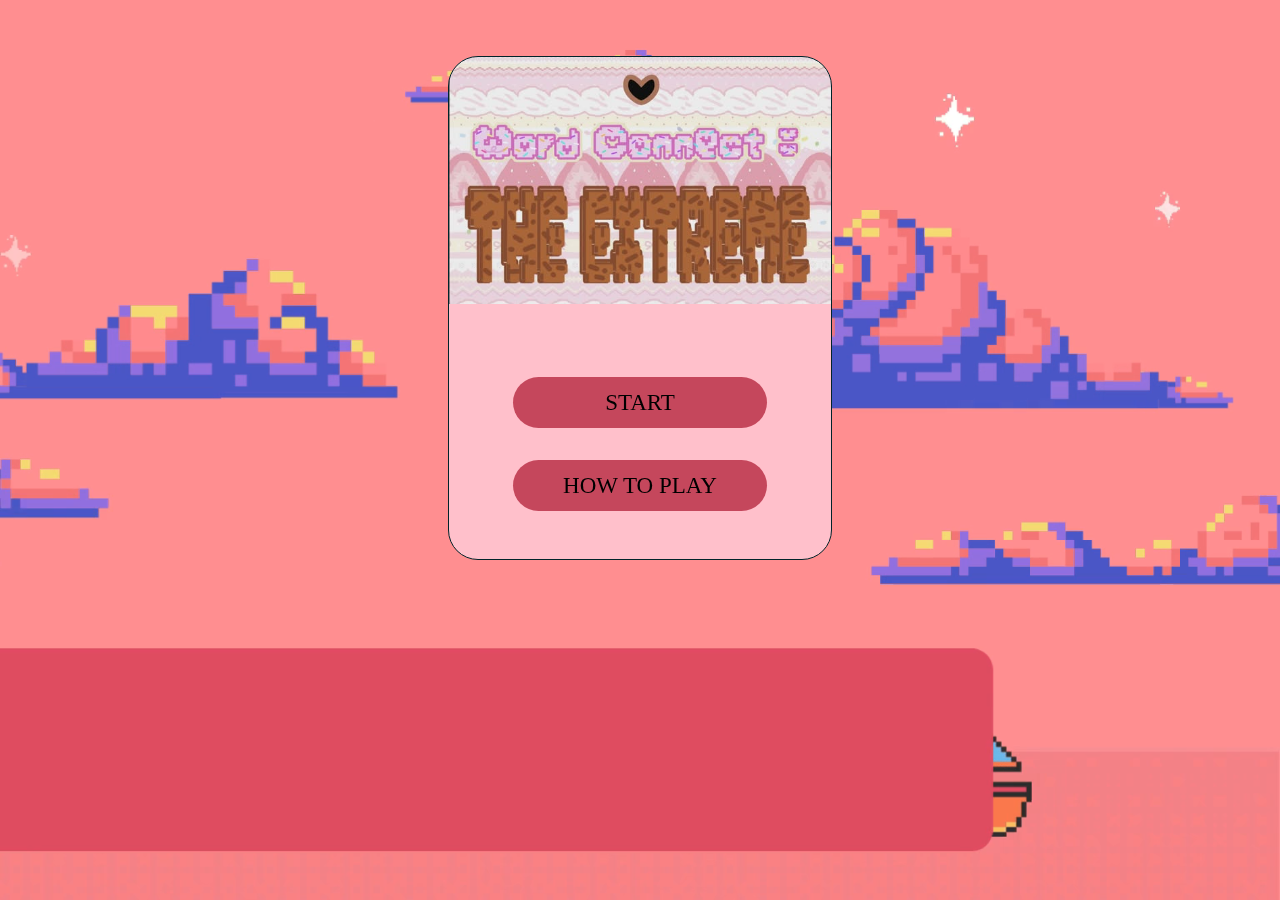
<file: index.html>
<!DOCTYPE html>
<html class="background">
    <head>
        <title>WORD CONNECT: THE EXTREME</title> 
        <meta charset="UFT-8">
        <meta name="author" content="Hyacinth">
        <link rel="stylesheet" href="style.css">
    </head>

    <header class="hp">

         <video autoplay muted loop id="myVideo">
            <source src="bg-vid.mp4.mp4" type="video/mp4">
        </video>


        <div class="ct-hp">
            <div id="hp-img"></div>
            <div class="game-name">
                <div class="btns">
                    <div class="play-button">
                        <div class="button-name"><a href="lvl1.html">START</a></div>
                    </div>
                    <div class="instruction-button">
                        <div class="button-name"><a href="intructions.html">HOW TO PLAY</a></div>
                    </div>
                </div>
            </div>
            
        </div>

        

    </header>

</html>
</file>
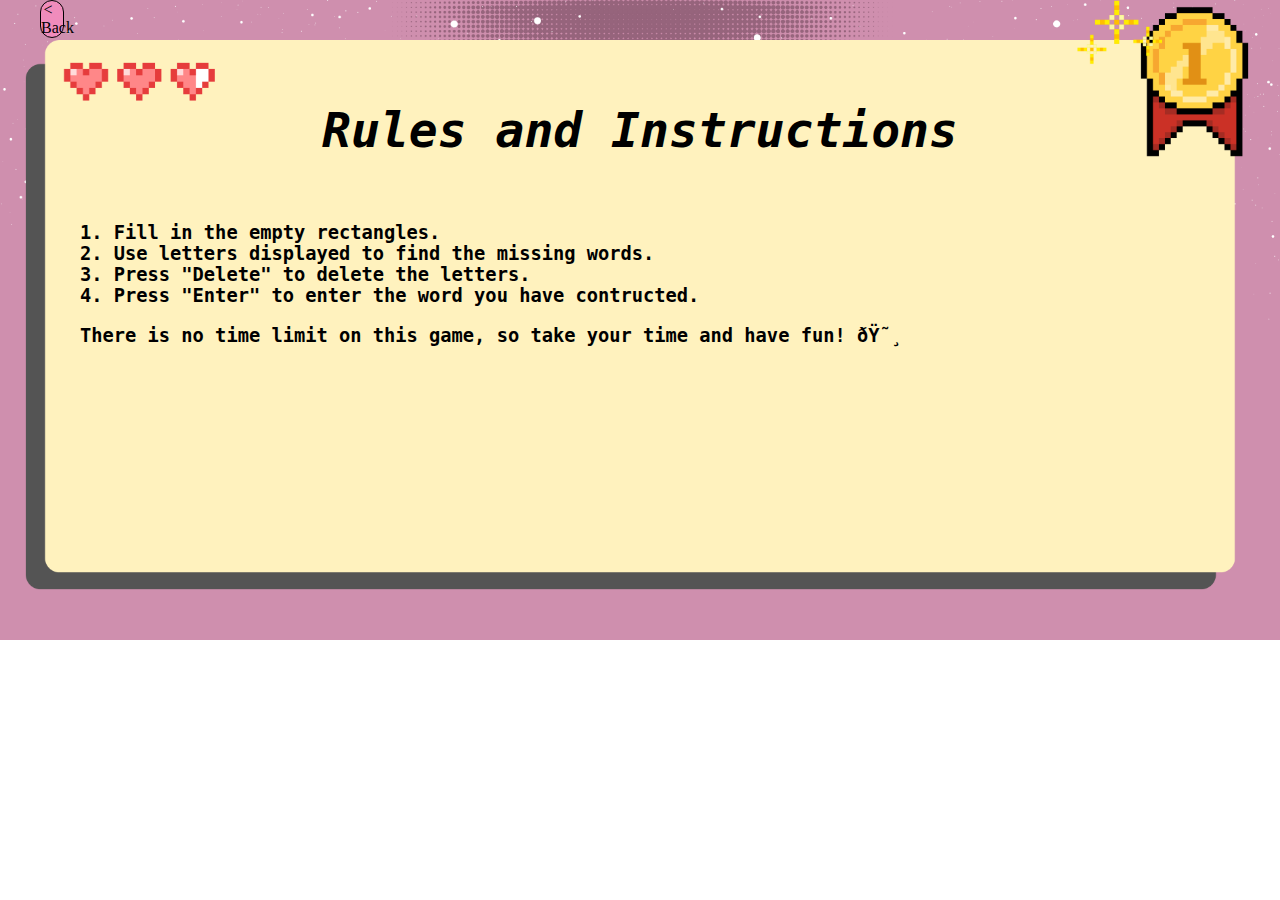
<file: intructions.html>
<!DOCTYPE html>
<html class="instructions">
    <head>
        <title>WORD CONNECT: THE EXTREME</title> 
        <meta charset="UFT-8">
        <meta name="author" content="Hyacinth">
        <link rel="stylesheet" href="style.css">
    </head>

    <header>

        <div class="back-button"><a href="index.html"> < Back</a></div>

        <div class="tp-instr">
            <h2>Rules and Instructions</h2>
        </div>
        <div class="rules">
            <h3 class="rule">1. Fill in the empty rectangles.</h3>
            <h3 class="rule">2. Use letters displayed to find the missing words.</h3>
            <h3 class="rule">3. Press "Delete" to delete the letters.</h3>
            <h3 class="rule">4. Press "Enter" to enter the word you have contructed.</h3>
            <br>

            <h3> There is no time limit on this game, so take your time and have fun!  😸</h3>
        </div>
    </header>

</html>
</file>
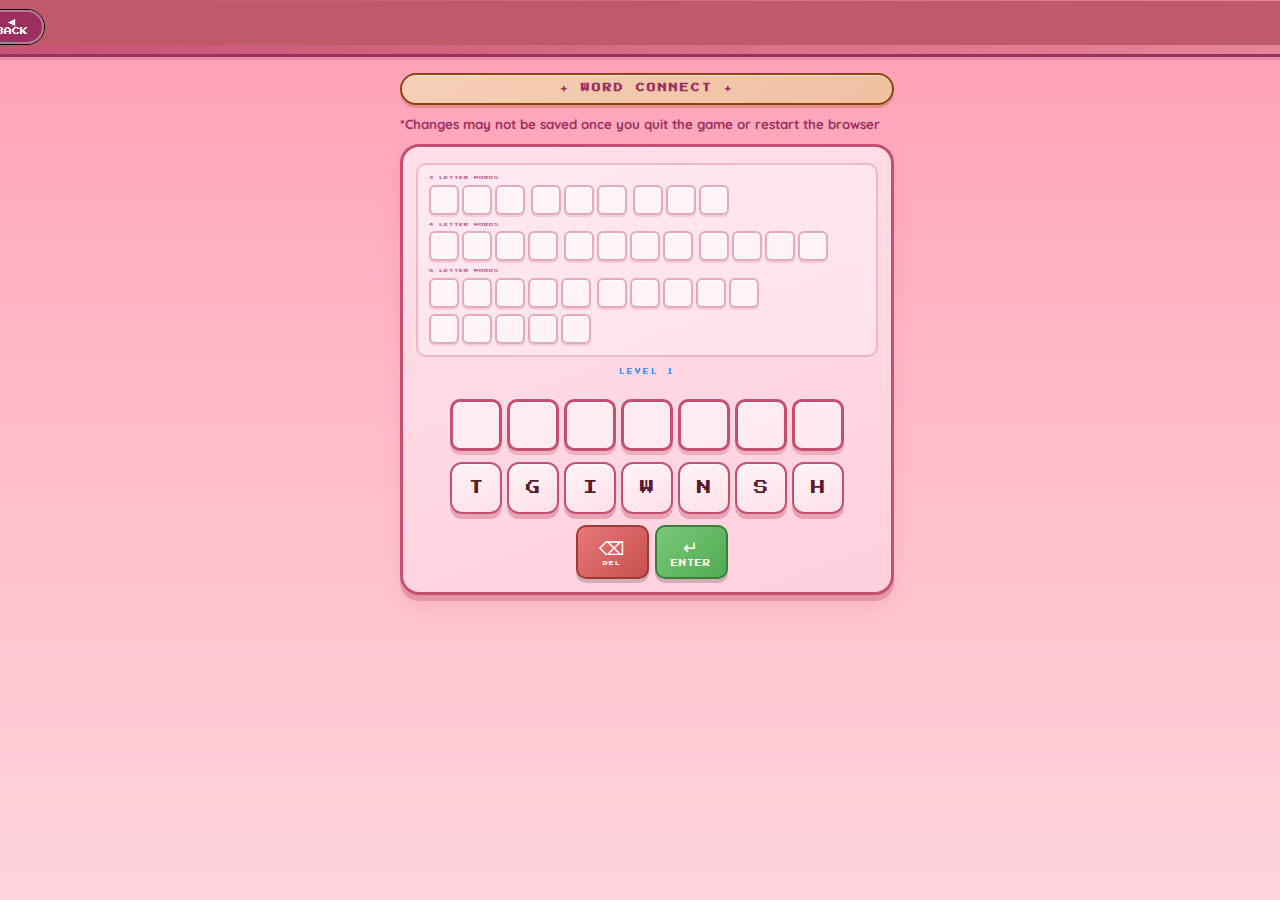
<file: lvl1.html>
<!DOCTYPE html>
<html class="lvl-bg">
<head>
  <title>WORD CONNECT: THE EXTREME</title>
  <meta charset="UTF-8">
  <meta name="viewport" content="width=device-width, initial-scale=1.0">
  <link href="https://fonts.googleapis.com/css2?family=Press+Start+2P&family=Quicksand:wght@500;700&display=swap" rel="stylesheet">
  <link rel="stylesheet" href="style.css">
</head>
<body>

  <nav>
    <div class="nav1">
      <div class="nav-btn"><a href="index.html">◀ BACK</a></div>
    </div>
    <button id="next-lvl-btn" class="next-btn" style="display: none;">NEXT LEVEL ▶</button>
  </nav>

  <div class="game-wrapper">
    <div class="pm-badge">
      <h3>✦ WORD CONNECT ✦</h3>
    </div>

    <h5 class="msg">*Changes may not be saved once you quit the game or restart the browser</h5>

    <div class="board-card">
      <div class="word-board" id="word-board"></div>
      <div id="msg-bar">tap letters to spell a word!</div>

      <div class="input-display" id="input-display">
        <div class="input-tile"></div>
        <div class="input-tile"></div>
        <div class="input-tile"></div>
        <div class="input-tile"></div>
        <div class="input-tile"></div>
        <div class="input-tile"></div>
        <div class="input-tile"></div>
      </div>

      <div class="letter-grid" id="letter-grid">
        </div>

      <div class="action-row">
        <button class="action-btn" id="delete-btn"><span class="icon">⌫</span>DEL</button>
        <button class="action-btn" id="enter-btn"><span class="icon">↵</span>ENTER</button>
      </div>
    </div>
  </div>

  <div id="victory-overlay" class="overlay">
    <div class="overlay-content">
      <h1>🎉 AMAZING! 🎉</h1>
      <p>You've conquered all levels!</p>
      <button class="play-again-btn" onclick="location.reload()">PLAY AGAIN</button>
    </div>
  </div>

  <script src="script.js"></script>
</body>
</html>
</file>
<file: style.css>
#myVideo {
  position: absolute;
  right: 0;
  bottom: 0;
  min-width: 100%;
  max-height: 100%;
  object-fit: fill;
}

.game-name{
    font-family: impact;
    color:aqua;
    text-align: center;
    position: relative;
    margin-top: 3.5rem;
    font-size: larger;
    opacity: 1; 
    padding-top: 2rem;
    padding-bottom: 3rem;
    margin-left: 28rem;
    margin-right: 28rem;
    border: 1px solid  rgb(1, 35, 41);
    border-radius: 30px;
    background-color: pink;
    background-image: url('hp-img.jpeg');
    background-repeat: no-repeat;
    background-size: contain;
    object-fit: fill;
}

.btns{
    margin-top: 18rem;
}
.play-button{
    font-family: cursive;
    color: rgb(0, 0, 0);
    font-style: none;
    text-align: center;
    position: relative;
    margin-top: 9rem;
    font-size: larger;
    background-color: rgb(197, 71, 92);
    border: none;
    border-radius: 30px;
    padding: 12px 30px;
    margin-left: 4rem;
    margin-right: 4rem;
    cursor: pointer;
    transition: 0.3s ease;

}

.instruction-button{
    font-family: cursive;
    color: rgb(0, 0, 0);
    font-style: none;
    text-align: center;
    position: relative;
    margin-top: 2rem;
    font-size: larger;
    background-color: rgb(197, 71, 92);
    border: none;
    border-radius: 30px;
    padding: 12px 30px;
    margin-left: 4rem;
    margin-right: 4rem;
    cursor: pointer;
    transition: 0.3s ease;

}

.play-button:hover,.instruction-button:hover{
    background: rgb(231, 127, 144);
    transform: scale(1.1);
}

.play-button a, .instruction-button a, .back-button a,.nav-btn a{
    color: black;
    text-decoration: none;
}


.nav1{
    background-color:rgb(192, 89, 107);
    width: 100%;
    padding-right: 1rem;
    padding-top: 0.5rem;
    margin-left: -0.5rem;
    margin-top: -0.5rem;

}

.nav-btn{
    font-family: cursive;
    font-size: 1rem;
    text-decoration: none;
    text-align: center;
    color: black;
    border: 1px black solid;
    border-radius: 2rem;
    background-color: rgb(212, 119, 134);
    margin-right: 77.5rem;
    margin-left: 1rem;
    padding-right: 0.5rem;
    cursor: pointer;
    transition: 0.3s ease;
}

.nav-btn:hover{
    background-color: rgb(155, 78, 91);
    transform: scale(1.1);
}

.lvl-name{
    font-family: monospace;
    font-style: oblique;
    text-align: center;
    background-color: rgb(212, 119, 134);
    margin-left: 36rem;
    margin-right: 36rem;
    margin-top: -2rem;
    padding-top: 0.2rem;
    padding-bottom: 0.1rem;
}

.instructions{
    background-image: url('bg-instructions.jpeg.png');
    background-repeat: no-repeat;
    background-size: cover;
    
}

.back-button{
    font-family: cursive;
    font-size: 1rem;
    text-decoration: none;
    text-align: center;
    color: black;
    border: 1px black solid;
    border-radius: 2rem;
    background-color: #f08cbc;
    margin-left: 2.5rem;
    margin-right: 76rem;
    padding-right: 0.5rem;
    cursor: pointer;
    transition: 0.3s ease;
}

.back-button:hover{
    background-color: #a7768d;
    transform: scale(1.0);
}

.rules{
    text-align: left;
    font-family: monospace;
    margin-left: 5rem;
    margin-top: 4rem;
    font-size: large;
}

.tp-instr{
    text-align: center;
    font-family: monospace;
    font-style: oblique;
    margin-top: 4rem;
    font-size: 2rem;
}

:root {
  --pink-light: #ffd6e0;
  --pink-mid: #e8879a;
  --pink-dark: #c45070;
  --pink-deep: #9b3060;
  --brown: #8b4513;
  --text-dark: #5a1a2a;
  --cell-empty: rgba(255,255,255,0.55);
  --cell-border: rgba(196,80,112,0.45);
}

* { 
  box-sizing: border-box; 
  margin: 0; 
  padding: 0; 
}

.lvl-bg {
  font-family: 'Quicksand', sans-serif;
  min-height: 100vh;
  background: linear-gradient(180deg, #ff9eb5 0%, #ffb8c8 40%, #ffd4dc 100%);
  display: flex;
  flex-direction: column;
  align-items: center;
  overflow-x: hidden;
  position: relative;
}

/* ===== NAV ===== */
nav {
  width: 100%;
  background: linear-gradient(135deg, var(--pink-dark), var(--pink-mid));
  border-bottom: 3px solid var(--pink-deep);
  box-shadow: 0 3px 0 rgba(0,0,0,0.12);
  padding: 0.55rem 1rem;
  position: relative;
  z-index: 10;
}

.nav1 { 
  width: 100%; 
}

.nav-btn a {
  font-family: 'Press Start 2P', monospace;
  font-size: 0.5rem;
  color: white;
  text-decoration: none;
  background: var(--pink-deep);
  padding: 7px 14px;
  border-radius: 20px;
  border: 2px solid rgba(255,255,255,0.35);
  display: inline-block;
  transition: all 0.18s;
}
.nav-btn a:hover {
  background: var(--pink-dark);
  transform: translateY(-1px);
}

/* ===== GAME WRAPPER ===== */
.game-wrapper {
  position: relative;
  z-index: 5;
  width: 100%;
  max-width: 520px;
  padding: 1rem 0.8rem 2rem;
  display: flex;
  flex-direction: column;
  gap: 0.7rem;
  margin-left: 27rem;
}

/* ===== PRACTICE MODE BADGE ===== */
.pm-badge {
  background: linear-gradient(135deg, #f5d0b8, #f0c0a0);
  border: 2.5px solid var(--brown);
  border-radius: 1rem;
  padding: 0.55rem 1.5rem;
  width: 100%;
  text-align: center;
  box-shadow: 0 3px 0 rgba(139,69,19,0.25), inset 0 1px 0 rgba(255,255,255,0.5);
  position: relative;
}

.pm-badge h3 {
  font-family: 'Press Start 2P', monospace;
  font-size: 0.55rem;
  color: var(--pink-deep);
  letter-spacing: 2px;
}

/* ===== BOARD CARD ===== */
.board-card {
  width: 100%;
  background: linear-gradient(160deg, #ffe0ea, #ffd0de);
  border: 3px solid var(--pink-dark);
  border-radius: 1.2rem;
  padding: 1rem 0.8rem 0.8rem;
  box-shadow: 0 6px 0 rgba(180,60,90,0.28), 0 12px 20px rgba(180,60,90,0.12), inset 0 1px 0 rgba(255,255,255,0.6);
  display: flex;
  flex-direction: column;
  gap: 0.7rem;
}

/* ===== WORD BOARD (answer slots) ===== */
.word-board {
  background: rgba(255,255,255,0.3);
  border: 2px solid rgba(196,80,112,0.3);
  border-radius: 10px;
  padding: 0.7rem;
  display: flex;
  flex-direction: column;
  gap: 0.5rem;
}

.word-group { 
  display: flex;
  flex-direction: column; 
  gap: 0.3rem; 
}

.group-label {
  font-family: 'Press Start 2P', monospace;
  font-size: 0.28rem;
  color: var(--pink-deep);
  letter-spacing: 1px;
  opacity: 0.7;
}

.word-slots-row {
  display: flex;
  flex-wrap: wrap;
  gap: 6px;
}

.word-slot {
  display: flex; 
  gap: 3px; 
}

.board-cell {
  width: 30px;
  height: 30px;
  border: 2px solid var(--cell-border);
  border-radius: 6px;
  background: var(--cell-empty);
  display: flex;
  align-items: center;
  justify-content: center;
  font-family: 'Press Start 2P', monospace;
  font-size: 0.5rem;
  color: var(--text-dark);
  box-shadow: 0 2px 0 rgba(180,60,90,0.15), inset 0 1px 0 rgba(255,255,255,0.7);
}

.board-cell.revealed {
  background: linear-gradient(135deg, #ffe8a8, #ffd870);
  border-color: var(--brown);
  animation: cellFlip 0.4s ease forwards;
}

@keyframes cellFlip {
  0%   { transform: scaleY(0); opacity: 0; }
  60%  { transform: scaleY(1.08); }
  100% { transform: scaleY(1); opacity: 1; }
}

/* ===== MSG BAR ===== */
#msg-bar {
  font-family: 'Press Start 2P', monospace;
  font-size: 0.35rem;
  color: rgba(155,48,96,0.7);
  min-height: 1.2rem;
  letter-spacing: 2px;
  text-align: center;
}

/* ===== INPUT DISPLAY ===== */
.input-display {
  display: flex;
  justify-content: center;
  gap: 5px;
}

.input-tile {
  display: flex;
  width: 52px;
  height: 52px;
  border: 3px solid var(--pink-dark);
  border-radius: 10px;
  background: rgba(255,255,255,0.5);
  align-items: center;
  justify-content: center;
  font-family: 'Press Start 2P', monospace;
  font-size: 0.9rem;
  color: var(--text-dark);
  box-shadow: 0 4px 0 rgba(180,60,90,0.25), inset 0 1px 0 rgba(255,255,255,0.8);
  transition: background 0.15s;
  flex-shrink: 1;
}

.input-tile.filled {
  background: white;
  animation: tileIn 0.12s ease;
}

@keyframes tileIn {
  from { transform: scale(0.7); opacity: 0.4; }
  to   { transform: scale(1);   opacity: 1; }
}

/* ===== LETTER BUTTONS ===== */
.letter-grid {
  display: flex;
  flex-wrap: nowrap;
  justify-content: center;
  gap: 5px;
}

.letter-btn {
  width: 52px;
  height: 52px;
  font-family: 'Press Start 2P', monospace;
  font-size: 0.9rem;
  color: var(--text-dark);
  background: linear-gradient(160deg, #fff4f7, #ffe0e8);
  border: 2.5px solid var(--pink-dark);
  border-radius: 12px;
  cursor: pointer;
  transition: all 0.1s;
  box-shadow: 0 5px 0 rgba(180,60,90,0.32), inset 0 1px 0 rgba(255,255,255,0.85);
  user-select: none;
  flex-shrink: 1;
}

.letter-btn:hover:not(.used) {
  background: linear-gradient(160deg, #ffd8e4, #ffc4d4);
  transform: translateY(-2px);
  box-shadow: 0 7px 0 rgba(180,60,90,0.32), inset 0 1px 0 rgba(255,255,255,0.85);
}

.letter-btn:active:not(.used) {
  transform: translateY(4px);
  box-shadow: 0 1px 0 rgba(180,60,90,0.32);
}

.letter-btn.used {
  opacity: 0.3;
  pointer-events: none;
  transform: translateY(3px);
  box-shadow: 0 2px 0 rgba(180,60,90,0.2);
}

/* ===== ACTION BUTTONS (bottom row) ===== */
.action-row {
  display: grid;
  grid-template-columns: 1fr 1fr 1fr 2fr;
  gap: 6px;
  margin-left: 10rem;
  margin-right: -5rem;
}

.action-btn {
  font-family: 'Press Start 2P', monospace;
  font-size: 0.3rem;
  border-radius: 10px;
  border: 2px solid;
  cursor: pointer;
  padding: 10px 4px;
  display: flex;
  flex-direction: column;
  align-items: center;
  justify-content: center;
  gap: 5px;
  transition: all 0.1s;
  box-shadow: 0 4px 0 rgba(0,0,0,0.18);
  letter-spacing: 1px;
}

.action-btn .icon { 
  font-size: 1.1rem; 
  line-height: 1; 
}

.action-btn:hover  { 
  filter: brightness(1.07); 
  transform: translateY(-1px); 
  box-shadow: 0 5px 0 rgba(0,0,0,0.18); 
}
.action-btn:active { 
  filter: brightness(0.93); 
  transform: translateY(3px); 
  box-shadow: 0 1px 0 rgba(0,0,0,0.18); 
}

#delete-btn { 
  background: linear-gradient(135deg, #e87878, #c85050); 
  color: white; 
  border-color: #a03838; 
}
#enter-btn  { 
  background: linear-gradient(135deg, #7bc87b, #50aa50); 
  color: white; 
  border-color: #388038; 
  font-size: 0.45rem; 
}

/* ===== SHAKE ===== */
@keyframes shake {
  0%,100% { transform: translateX(0); }
  20%     { transform: translateX(-8px); }
  40%     { transform: translateX(8px); }
  60%     { transform: translateX(-5px); }
  80%     { transform: translateX(5px); }
}
.shake { 
  animation: shake 0.4s ease !important; }

/* ===== RESPONSIVE ===== */
@media (max-width: 400px) {
  .input-tile  { width: 42px; height: 42px; font-size: 0.85rem; }
  .letter-btn  { width: 46px; height: 46px; font-size: 0.85rem; }
  .board-cell  { width: 26px; height: 26px; font-size: 0.42rem; }
}

.next-btn {
  position: absolute;
  top: 15px;
  right: 15px;
  padding: 10px 20px;
  background-color: #4caf50;
  color: white;
  font-family: 'Press Start 2P', cursive; /* Matches your font */
  font-size: 10px;
  border: none;
  border-radius: 5px;
  cursor: pointer;
  box-shadow: 0 4px #2e6b31;
  z-index: 100;
}

.next-btn:hover {
  background-color: #45a049;
}

.next-btn:active {
  box-shadow: 0 0;
  transform: translateY(4px);
}

.overlay {
  position: fixed;
  top: 0;
  left: 0;
  width: 100%;
  height: 100%;
  background: rgba(0, 0, 0, 0.85);
  display: flex;
  justify-content: center;
  align-items: center;
  z-index: 1000;
  opacity: 0;
  pointer-events: none;
  transition: opacity 0.5s ease;
}

.overlay.show {
  opacity: 1;
  pointer-events: auto;
}

.overlay-content {
  background: #ffe0ea;
  padding: 40px;
  border-radius: 30px;
  text-align: center;
  border: 6px solid var(--pink-dark);
  transform: scale(0.5);
  transition: transform 0.4s cubic-bezier(0.175, 0.885, 0.32, 1.275);
}

.overlay.show .overlay-content {
  transform: scale(1);
}

.overlay-content h1 {
  font-family: 'Press Start 2P', cursive;
  color: var(--pink-deep);
  margin-bottom: 15px;
}

.play-again-btn {
  margin-top: 20px;
  padding: 15px 30px;
  background: #4caf50;
  color: white;
  border: none;
  border-radius: 10px;
  font-family: 'Press Start 2P', cursive;
  font-size: 12px;
  cursor: pointer;
  box-shadow: 0 4px #2d6630;
}

.msg{
  color: #9b3060;
}
</file>
